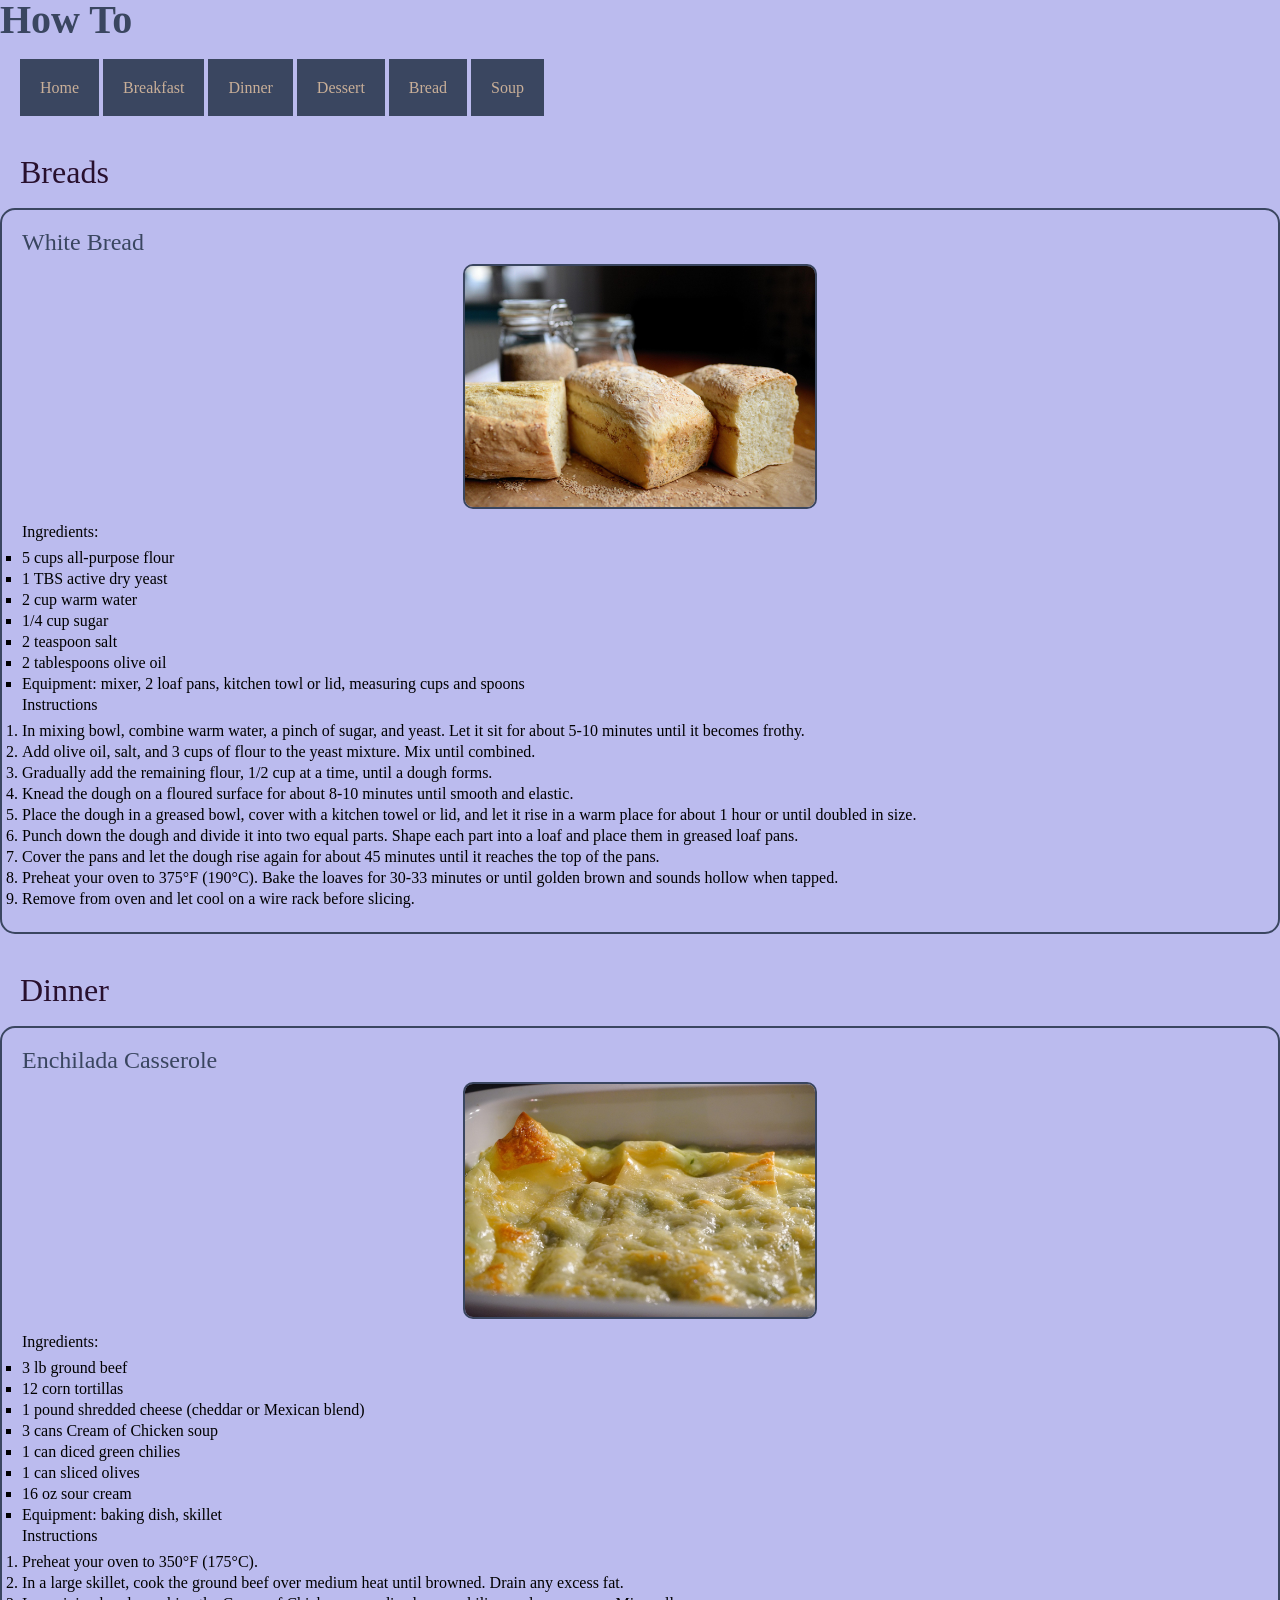
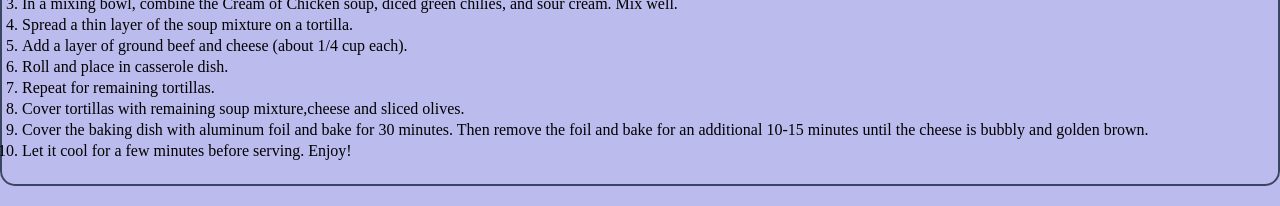
<file: index.html>
<html lang="en" dir="ltr">
    <head>
        <meta charset = "utf-8">
        <title>How To </title>
	<link href="resources/css/reset.css" rel= "stylesheet" type= "text/css"/>
        <link href="resources/css/style.css" rel= "stylesheet" type= "text/css">
        <link rel="shortcut icon" href="./images/favicon.ico" type="image/x-icon">
        <link rel="icon" href="./images/favicon.ico" type="image/x-icon">
    </head>
    <body>
<h1>How To</h1>
<nav>
    <a href="index.html">Home</a>
    <a href="./pages/breakfast.html">Breakfast</a>
    <a href="./pages/dinner.html">Dinner</a>
    <a href="./pages/dessert.html">Dessert</a>
    <a href="./pages/bread.html">Bread</a>
    <a href="./pages/soup.html">Soup</a>
</nav>

<h2 id="bread">Breads</h2>
<div class="recipe">
    <h3>White Bread</h3>
    <div class="image-container">
        <img src="./images/whitebread.jpg" alt="White Bread" width="350" height="200">
    </div>
    <h4>Ingredients:</h4>
    <ul>
        <li>5 cups all-purpose flour</li>
        <li>1 TBS active dry yeast</li>
        <li>2 cup warm water</li>
        <li>1/4 cup sugar</li>
        <li>2 teaspoon salt</li>
        <li>2 tablespoons olive oil</li>
        <li>Equipment: mixer, 2 loaf pans, kitchen towl or lid, measuring cups and spoons</li>
    </ul>
    <h4 class="instructions">Instructions</h4>
    <ol>
        <li>In mixing bowl, combine warm water, a pinch of sugar, and yeast. Let it sit for about 5-10 minutes until it becomes frothy.</li>
        <li>Add olive oil, salt, and 3 cups of flour to the yeast mixture. Mix until combined.</li>
        <li>Gradually add the remaining flour, 1/2 cup at a time, until a dough forms.</li>
        <li>Knead the dough on a floured surface for about 8-10 minutes until smooth and elastic.</li>
        <li>Place the dough in a greased bowl, cover with a kitchen towel or lid, and let it rise in a warm place for about 1 hour or until doubled in size.</li>
        <li>Punch down the dough and divide it into two equal parts. Shape each part into a loaf and place them in greased loaf pans.</li>
        <li>Cover the pans and let the dough rise again for about 45 minutes until it reaches the top of the pans.</li>
        <li>Preheat your oven to 375°F (190°C). Bake the loaves for 30-33 minutes or until golden brown and sounds hollow when tapped.</li>
        <li>Remove from oven and let cool on a wire rack before slicing.</li>
    </ol>
</div>
<h2 id="dinner">Dinner</h2>
<div class="recipe">
    <h3>Enchilada Casserole</h3>
    <div class="image-container">
        <img src="./images/enchiladacasserole.jpg" alt="Enchilada Casserole" width=350 height=200>
    </div>
    <h4 class="ingredients">Ingredients:</h4>
    <ul>
        <li>3 lb ground beef</li>
        <li>12 corn tortillas</li>
        <li>1 pound shredded cheese (cheddar or Mexican blend)</li>
        <li>3 cans Cream of Chicken soup</li>
        <li>1 can diced green chilies</li>
        <li>1 can sliced olives</li>
        <li>16 oz sour cream</li>
        <li>Equipment: baking dish, skillet</li>
    </ul>
    <h4 class="instructions">Instructions</h4>
    <ol>
        <li>Preheat your oven to 350°F (175°C).</li>
        <li>In a large skillet, cook the ground beef over medium heat until browned. Drain any excess fat.</li>
        <li>In a mixing bowl, combine the Cream of Chicken soup, diced green chilies, and sour cream. Mix well.</li>
        <li>Spread a thin layer of the soup mixture on a tortilla.</li>
        <li>Add a layer of ground beef and cheese (about 1/4 cup each).</li>
        <li>Roll and place in casserole dish.</li>
        <li>Repeat for remaining tortillas.</li>
        <li>Cover tortillas with remaining soup mixture,cheese and sliced olives.</li>
        <li>Cover the baking dish with aluminum foil and bake for 30 minutes. Then remove the foil and bake for an additional 10-15 minutes until the cheese is bubbly and golden brown.</li>
        <li>Let it cool for a few minutes before serving. Enjoy!</li>
    </ol>
</div> <!--close class recipe-->
    </body>
</html>
</file>
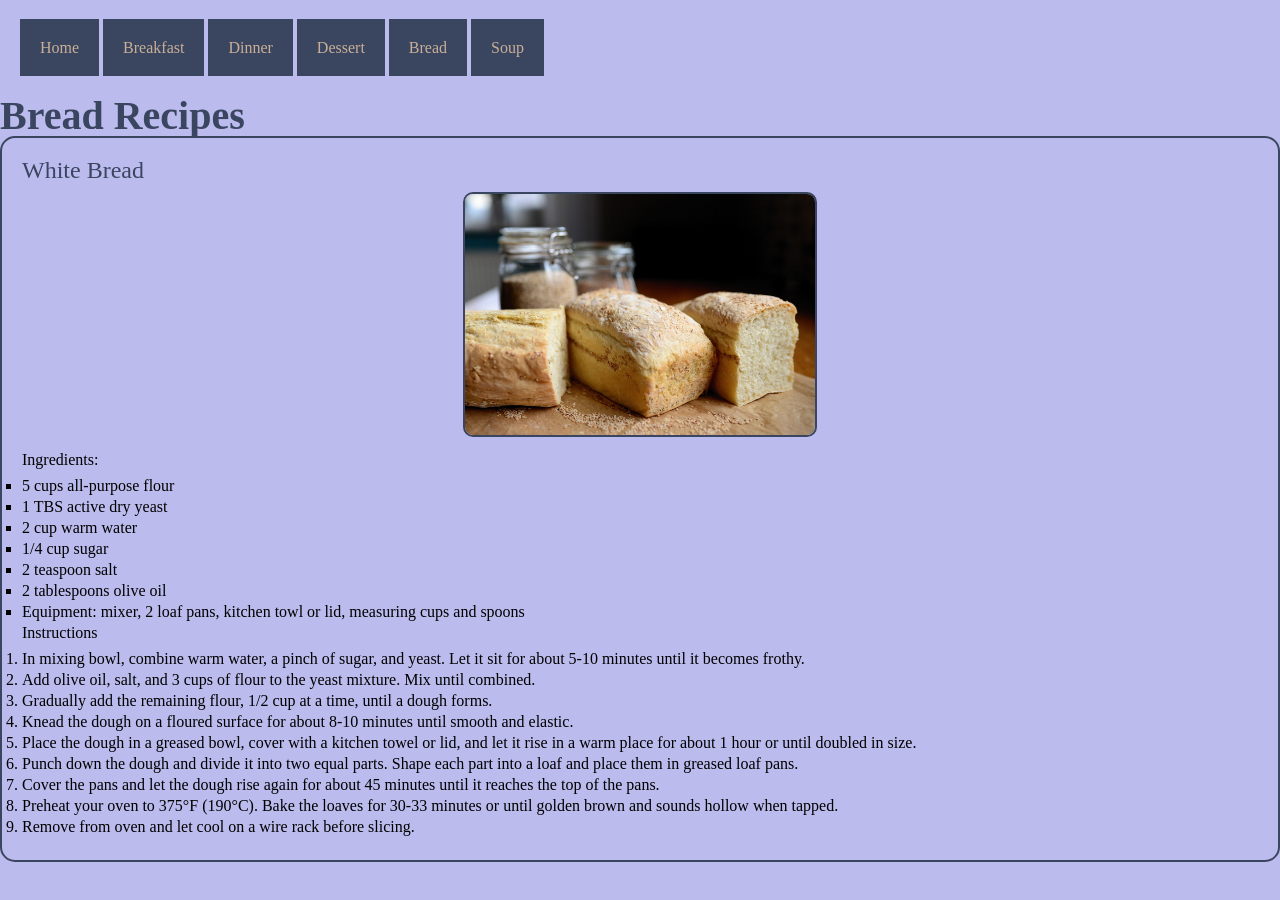
<file: pages/bread.html>
<html lang="en" dir="ltr">
<head>
        <meta charset = "utf-8">
        <title>Bread Recipes</title>
	<link href="../resources/css/reset.css" rel= "stylesheet" type= "text/css"/>
        <link href="../resources/css/style.css" rel= "stylesheet" type= "text/css">
</head>
<body>  
    <nav>
    <a href="../index.html">Home</a>
    <a href="breakfast.html">Breakfast</a>
    <a href="dinner.html">Dinner</a>
    <a href="dessert.html">Dessert</a>
    <a href="bread.html">Bread</a>
    <a href="soup.html">Soup</a>    
    </nav>
<h1>Bread Recipes</h1>
<div class="recipe">
    <h3>White Bread</h3>
    <div class="image-container">
        <img src="../images/whitebread.jpg" alt="White Bread" width=350 height=200>
    </div>
    <h4>Ingredients:</h4>
    <ul>
        <li>5 cups all-purpose flour</li>
        <li>1 TBS active dry yeast</li>
        <li>2 cup warm water</li>
        <li>1/4 cup sugar</li>
        <li>2 teaspoon salt</li>
        <li>2 tablespoons olive oil</li>
        <li>Equipment: mixer, 2 loaf pans, kitchen towl or lid, measuring cups and spoons</li>
    </ul>
    <h4 class="instructions">Instructions</h4>
    <ol>
        <li>In mixing bowl, combine warm water, a pinch of sugar, and yeast. Let it sit for about 5-10 minutes until it becomes frothy.</li>
        <li>Add olive oil, salt, and 3 cups of flour to the yeast mixture. Mix until combined.</li>
        <li>Gradually add the remaining flour, 1/2 cup at a time, until a dough forms.</li>
        <li>Knead the dough on a floured surface for about 8-10 minutes until smooth and elastic.</li>
        <li>Place the dough in a greased bowl, cover with a kitchen towel or lid, and let it rise in a warm place for about 1 hour or until doubled in size.</li>
        <li>Punch down the dough and divide it into two equal parts. Shape each part into a loaf and place them in greased loaf pans.</li>
        <li>Cover the pans and let the dough rise again for about 45 minutes until it reaches the top of the pans.</li>
        <li>Preheat your oven to 375°F (190°C). Bake the loaves for 30-33 minutes or until golden brown and sounds hollow when tapped.</li>
        <li>Remove from oven and let cool on a wire rack before slicing.</li>
    </ol>
</div> <!--close class recipe-->
</body>
</html>
</file>
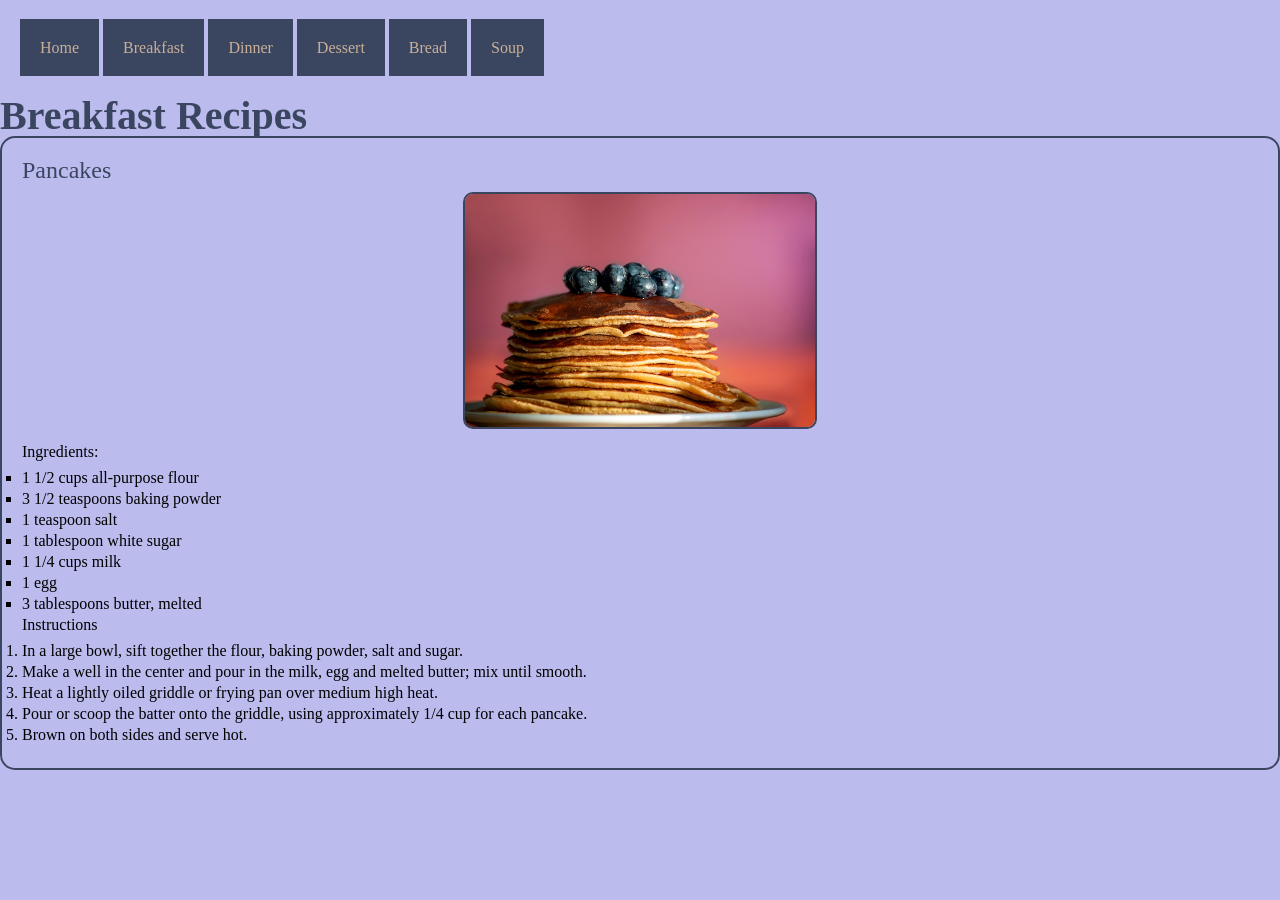
<file: pages/breakfast.html>
<html lang="en" dir="ltr">
<head>
        <meta charset = "utf-8">
        <title>Breakfast Recipes</title>
	<link href="../resources/css/reset.css" rel= "stylesheet" type= "text/css"/>
        <link href="../resources/css/style.css" rel= "stylesheet" type= "text/css">
</head>
<body>
    <nav>
    <a href="../index.html">Home</a>
    <a href="breakfast.html">Breakfast</a>
    <a href="dinner.html">Dinner</a>
    <a href="dessert.html">Dessert</a>
    <a href="bread.html">Bread</a>
    <a href="soup.html">Soup</a>
</nav>
    <h1>Breakfast Recipes</h1>
    <div class="recipe">
        <h3>Pancakes</h3>
        <div class="image-container">
            <img src="../images/pancakes.jpg" alt="Pancakes" width=350 height=200>
        </div>
        <h4>Ingredients:</h4>
        <ul>
            <li>1 1/2 cups all-purpose flour</li>
            <li>3 1/2 teaspoons baking powder</li>
            <li>1 teaspoon salt</li>
            <li>1 tablespoon white sugar</li>
            <li>1 1/4 cups milk</li>
            <li>1 egg</li>
            <li>3 tablespoons butter, melted</li>
        </ul>
        <h4 class="instructions">Instructions</h4>
        <ol>
            <li>In a large bowl, sift together the flour, baking powder, salt and sugar.</li>
            <li>Make a well in the center and pour in the milk, egg and melted butter; mix until smooth.</li>
            <li>Heat a lightly oiled griddle or frying pan over medium high heat.</li>
            <li>Pour or scoop the batter onto the griddle, using approximately 1/4 cup for each pancake.</li>
            <li>Brown on both sides and serve hot.</li>
        </ol>
    </div>
</html>
</file>
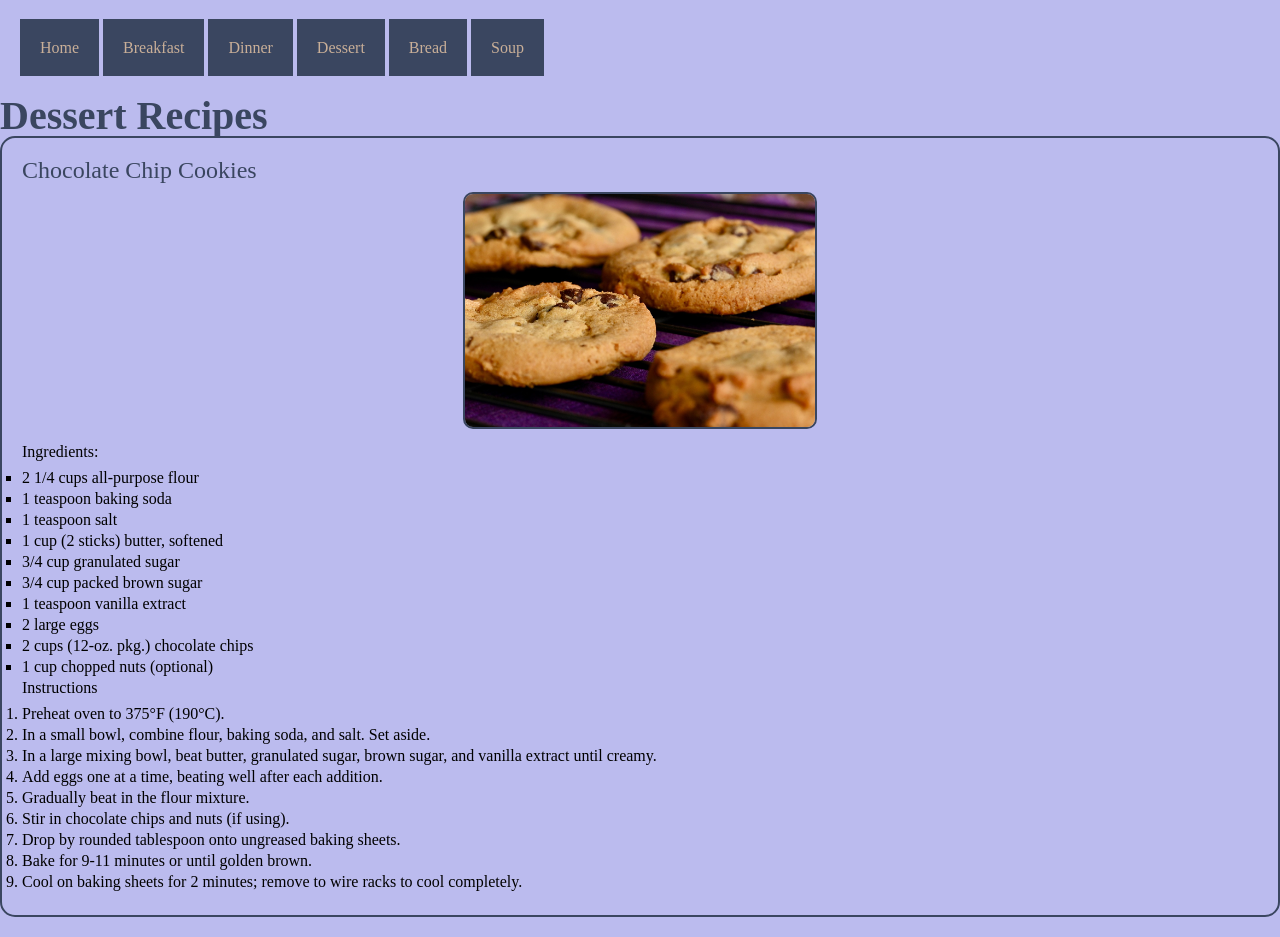
<file: pages/dessert.html>
<html lang="en" dir="ltr">
<head>
        <meta charset = "utf-8">
        <title>Dessert Recipes</title>
	<link href="../resources/css/reset.css" rel= "stylesheet" type= "text/css"/>
        <link href="../resources/css/style.css" rel= "stylesheet" type= "text/css">        
</head>
<body>  
    <nav>
    <a href="../index.html">Home</a>
    <a href="breakfast.html">Breakfast</a>
    <a href="dinner.html">Dinner</a>
    <a href="dessert.html">Dessert</a>
    <a href="bread.html">Bread</a>
    <a href="soup.html">Soup</a>    
    </nav>
<h1>Dessert Recipes</h1>
<div class="recipe">
    <h3>Chocolate Chip Cookies</h3>
    <div class="image-container">
        <img src="../images/chocolatechipcookies.jpg" alt="Chocolate Chip Cookies" width=350 height=200>
    </div>
    <h4>Ingredients:</h4>
    <ul>
        <li>2 1/4 cups all-purpose flour</li>
        <li>1 teaspoon baking soda</li>
        <li>1 teaspoon salt</li>
        <li>1 cup (2 sticks) butter, softened</li>
        <li>3/4 cup granulated sugar</li>
        <li>3/4 cup packed brown sugar</li>
        <li>1 teaspoon vanilla extract</li>
        <li>2 large eggs</li>
        <li>2 cups (12-oz. pkg.) chocolate chips</li>
        <li>1 cup chopped nuts (optional)</li>
    </ul>
    <h4 class="instructions">Instructions</h4>
    <ol>
        <li>Preheat oven to 375°F (190°C).</li>
        <li>In a small bowl, combine flour, baking soda, and salt. Set aside.</li>
        <li>In a large mixing bowl, beat butter, granulated sugar, brown sugar, and vanilla extract until creamy.</li>
        <li>Add eggs one at a time, beating well after each addition.</li>
        <li>Gradually beat in the flour mixture.</li>
        <li>Stir in chocolate chips and nuts (if using).</li>
        <li>Drop by rounded tablespoon onto ungreased baking sheets.</li>
        <li>Bake for 9-11 minutes or until golden brown.</li>
        <li>Cool on baking sheets for 2 minutes; remove to wire racks to cool completely.</li>
    </ol>
</div> <!--close class recipe-->
</body>
</html>
</file>
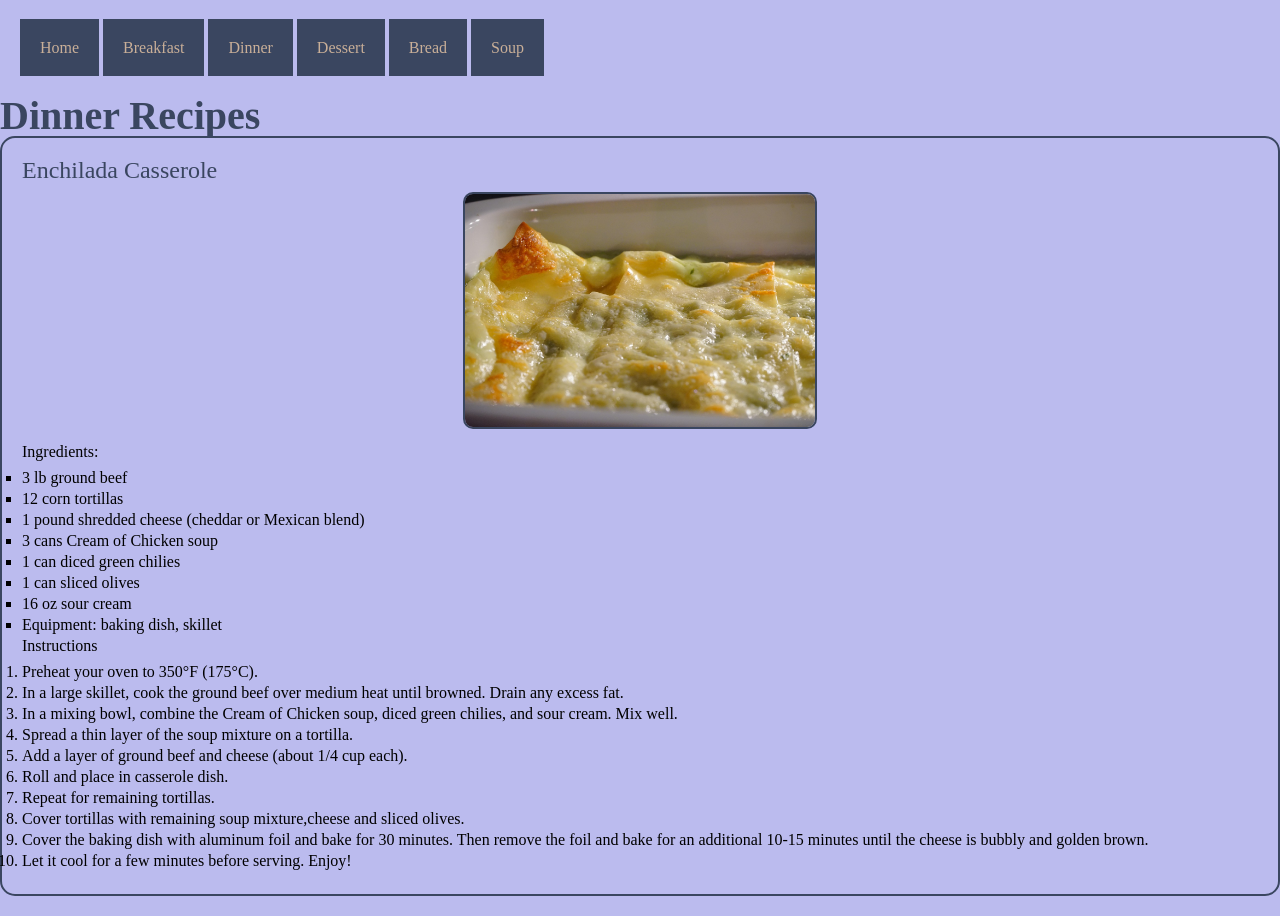
<file: pages/dinner.html>
<html lang="en" dir="ltr">
<head>
        <meta charset = "utf-8">
        <title>Dinner Recipes</title>
	<link href="../resources/css/reset.css" rel= "stylesheet" type= "text/css"/>
        <link href="../resources/css/style.css" rel= "stylesheet" type= "text/css">
</head>
<body>
    <nav>
    <a href="../index.html">Home</a>
    <a href="breakfast.html">Breakfast</a>
    <a href="dinner.html">Dinner</a>
    <a href="dessert.html">Dessert</a>
    <a href="bread.html">Bread</a>
    <a href="soup.html">Soup</a>        
</nav>
<h1>Dinner Recipes</h1> 
<div class="recipe">
<h3>Enchilada Casserole</h3>
    <div class="image-container">
        <img src="../images/enchiladacasserole.jpg" alt="Enchilada Casserole" width=350 height=200>
    </div>
    <h4 class="ingredients">Ingredients:</h4>
    <ul>
        <li>3 lb ground beef</li>
        <li>12 corn tortillas</li>
        <li>1 pound shredded cheese (cheddar or Mexican blend)</li>
        <li>3 cans Cream of Chicken soup</li>
        <li>1 can diced green chilies</li>
        <li>1 can sliced olives</li>
        <li>16 oz sour cream</li>
        <li>Equipment: baking dish, skillet</li>
    </ul>
    <h4 class="instructions">Instructions</h4>
    <ol>
        <li>Preheat your oven to 350°F (175°C).</li>
        <li>In a large skillet, cook the ground beef over medium heat until browned. Drain any excess fat.</li>
        <li>In a mixing bowl, combine the Cream of Chicken soup, diced green chilies, and sour cream. Mix well.</li>
        <li>Spread a thin layer of the soup mixture on a tortilla.</li>
        <li>Add a layer of ground beef and cheese (about 1/4 cup each).</li>
        <li>Roll and place in casserole dish.</li>
        <li>Repeat for remaining tortillas.</li>
        <li>Cover tortillas with remaining soup mixture,cheese and sliced olives.</li>
        <li>Cover the baking dish with aluminum foil and bake for 30 minutes. Then remove the foil and bake for an additional 10-15 minutes until the cheese is bubbly and golden brown.</li>
        <li>Let it cool for a few minutes before serving. Enjoy!</li>
    </ol>
</div> <!--close class recipe-->
</body>
</html>
</file>
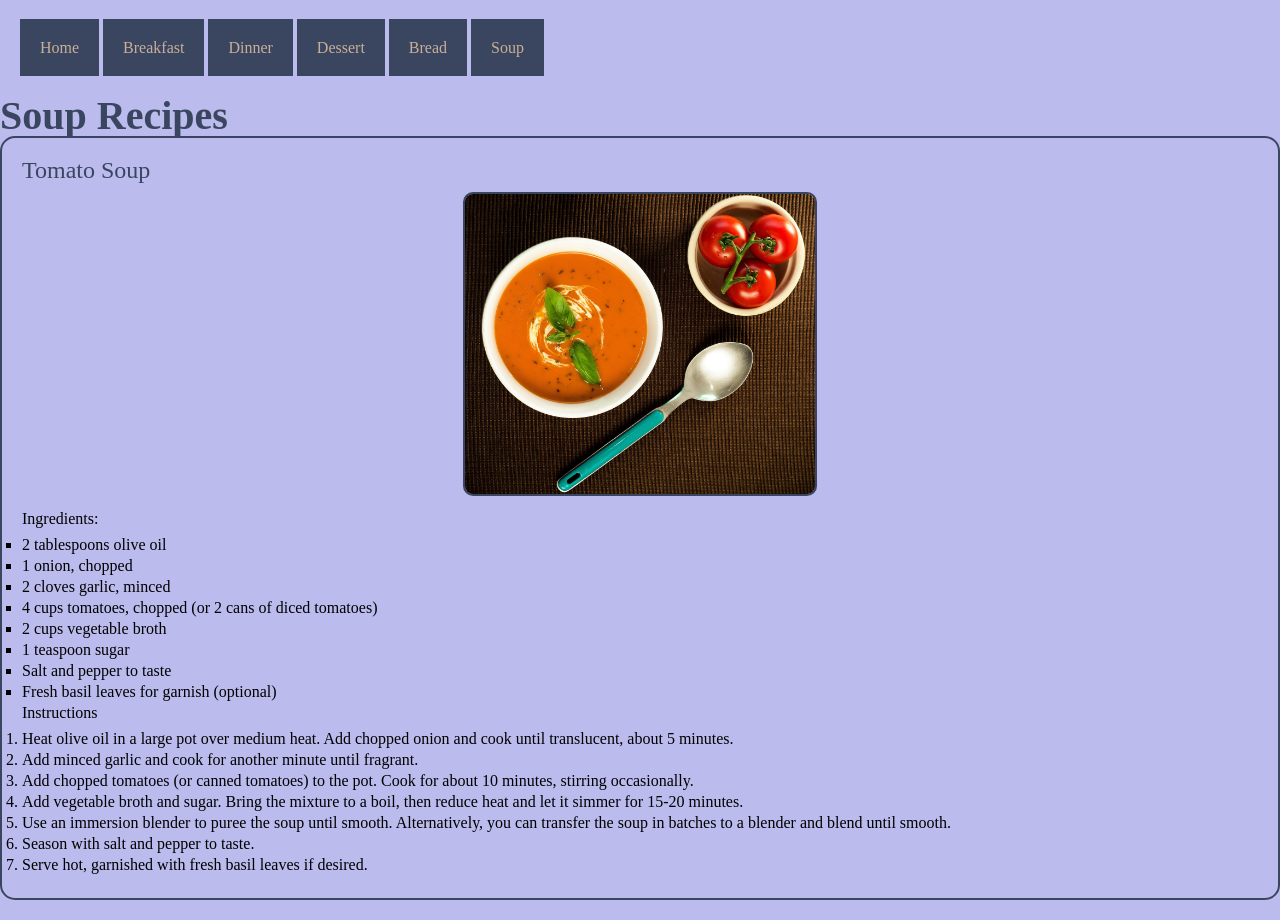
<file: pages/soup.html>
<html lang="en" dir="ltr">
<head>
        <meta charset = "utf-8">
        <title>Soup Recipes</title>
	<link href="../resources/css/reset.css" rel= "stylesheet" type= "text/css"/>
        <link href="../resources/css/style.css" rel= "stylesheet" type= "text/css">
</head>
<body>
    <nav>
    <a href="../index.html">Home</a>
    <a href="breakfast.html">Breakfast</a>
    <a href="dinner.html">Dinner</a>
    <a href="dessert.html">Dessert</a>
    <a href="bread.html">Bread</a>
    <a href="soup.html">Soup</a>    
    </nav>
<h1>Soup Recipes</h1>
<div class="recipe">
    <h3>Tomato Soup</h3>
    <div class="image-container">
        <img src="../images/tomatosoup.jpg" alt="Tomato Soup" width=350 height=300>
    </div>
    <h4>Ingredients:</h4>
    <ul>
        <li>2 tablespoons olive oil</li>
        <li>1 onion, chopped</li>
        <li>2 cloves garlic, minced</li>
        <li>4 cups tomatoes, chopped (or 2 cans of diced tomatoes)</li>
        <li>2 cups vegetable broth</li>
        <li>1 teaspoon sugar</li>
        <li>Salt and pepper to taste</li>
        <li>Fresh basil leaves for garnish (optional)</li>
    </ul>
    <h4 class="instructions">Instructions</h4>
    <ol>
        <li>Heat olive oil in a large pot over medium heat. Add chopped onion and cook until translucent, about 5 minutes.</li>
        <li>Add minced garlic and cook for another minute until fragrant.</li>
        <li>Add chopped tomatoes (or canned tomatoes) to the pot. Cook for about 10 minutes, stirring occasionally.</li>
        <li>Add vegetable broth and sugar. Bring the mixture to a boil, then reduce heat and let it simmer for 15-20 minutes.</li>
        <li>Use an immersion blender to puree the soup until smooth. Alternatively, you can transfer the soup in batches to a blender and blend until smooth.</li>
        <li>Season with salt and pepper to taste.</li>
        <li>Serve hot, garnished with fresh basil leaves if desired.</li>
    </ol>
</div> <!--close class recipe-->
</body>
</html>
</file>
<file: resources/css/style.css>
*{background-color: rgb(187, 187, 238);}
h1 {font-size: 2.5rem; color: #3a4660; font-weight: 600}
h2 {font-size: 2rem; color: #28102e; padding: 20px}
h3 {font-size: 1.5rem; color: #3a4660;}
a {background-color: #3a4660; color: #c9af98; text-decoration: none; padding: 20px;}
a:hover {background-color: #28102e; color: #ffffff;}
.recipe {background-color: rgb(187, 187, 238); border: 2px solid #3a4660; border-radius: 15px; padding: 20px; margin-bottom: 20px;}
.image-container {text-align: center; margin-bottom: 15px; background-color:rgb(187, 187, 238)}
.image-container img {max-width: 100%; height: auto; border-radius: 10px; border: 2px solid #3a4660;}
ul li {list-style-type: square;background-color: rgb(187, 187, 238)}
ol li {list-style-type: decimal; rgb(187, 187, 238)}  
h4 {margin-bottom: 10px;background-color: rgb(187, 187, 238)} 
li{margin-bottom: 5px;background-color: rgb(187, 187, 238)}
h3 {margin-bottom: 10px;background-color: rgb(187, 187, 238)}
title{padding: 20px; margin-bottom: 50px}
nav{padding: 20px; margin-bottom: 20px; margin-top: 20px}
</file>
